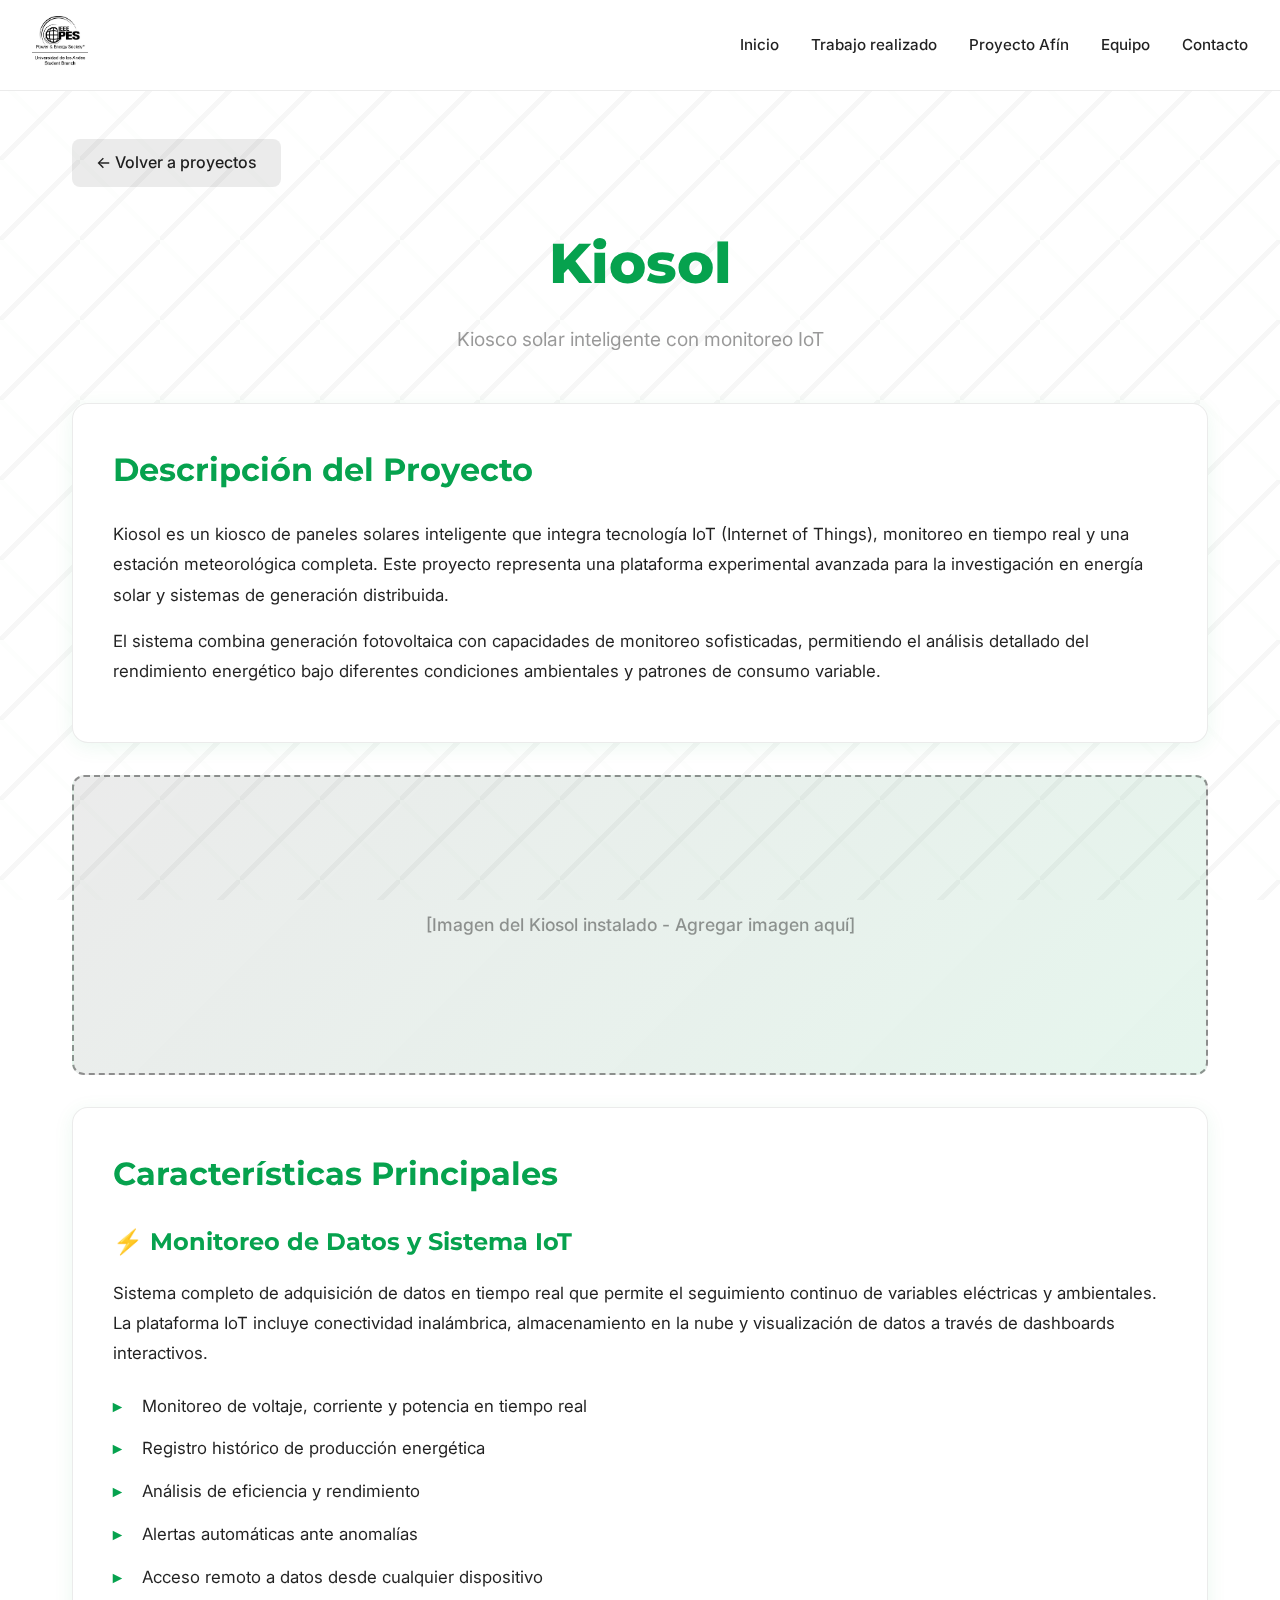
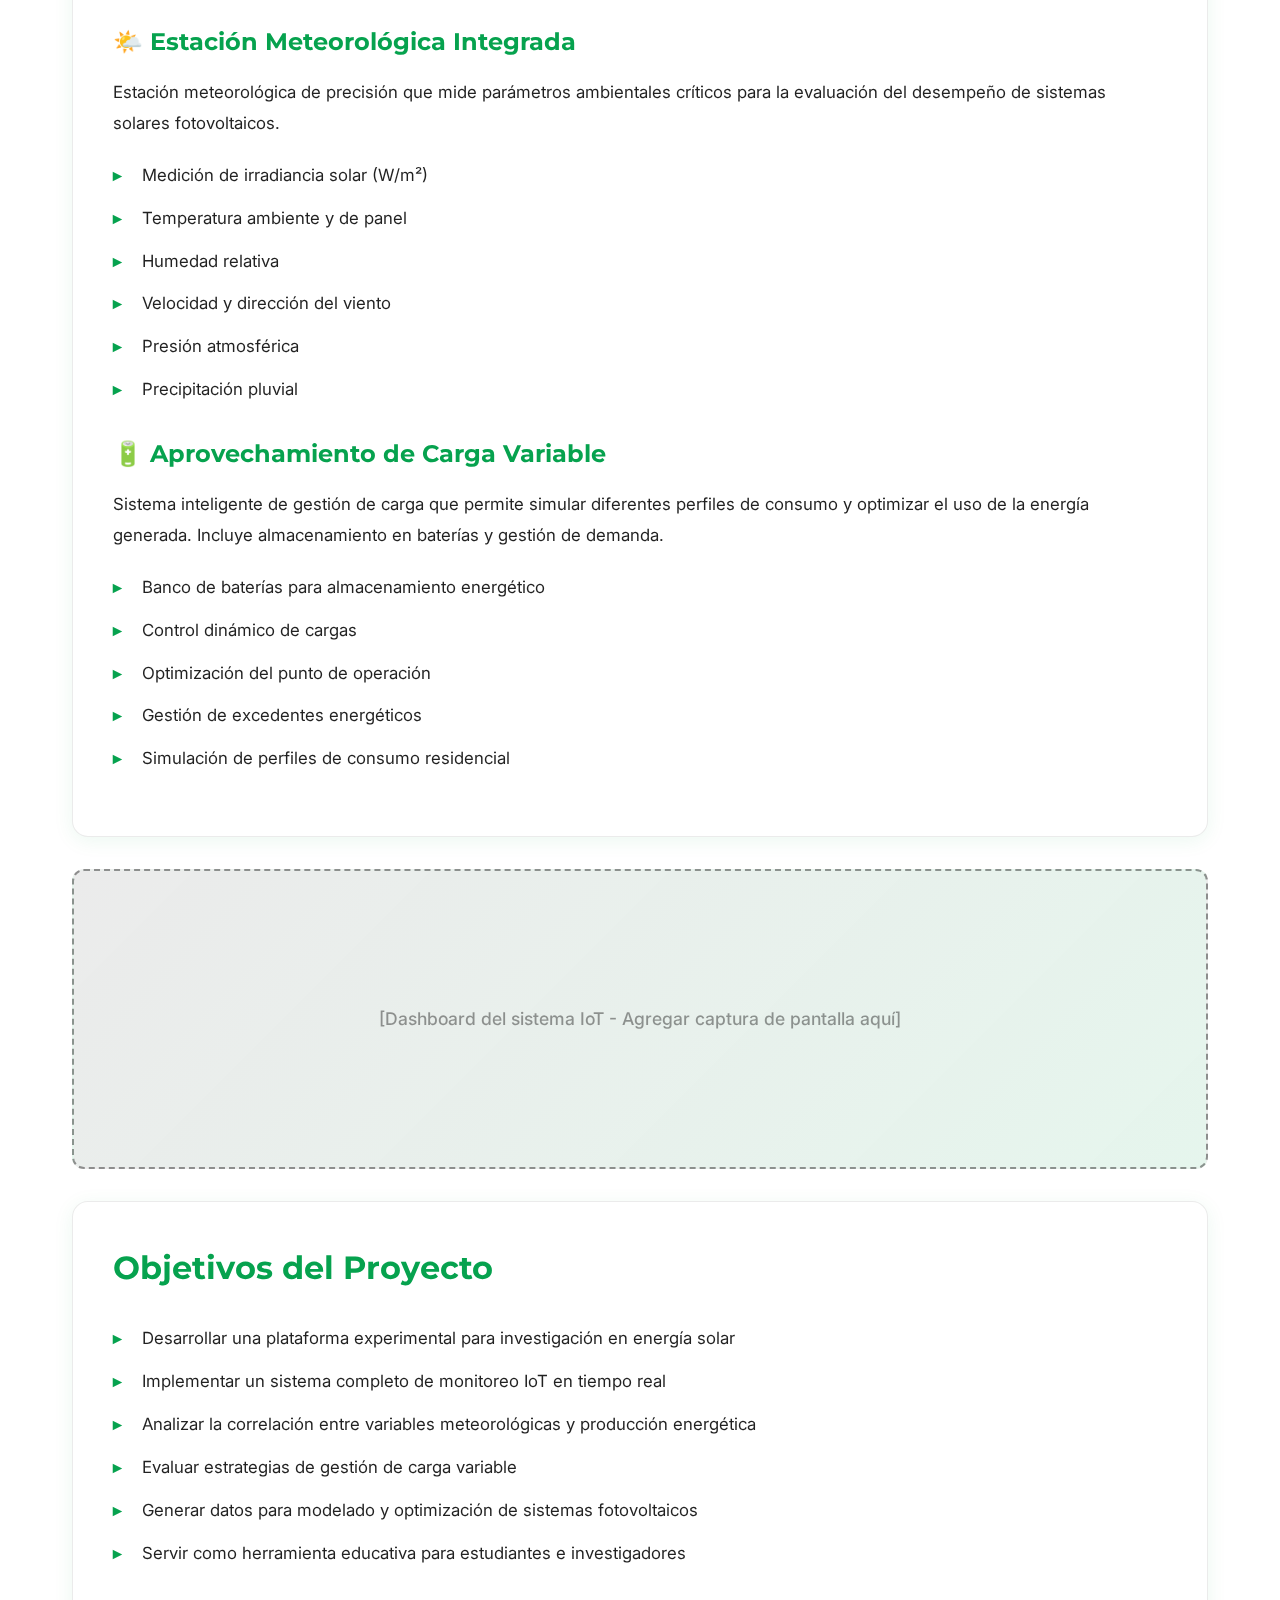
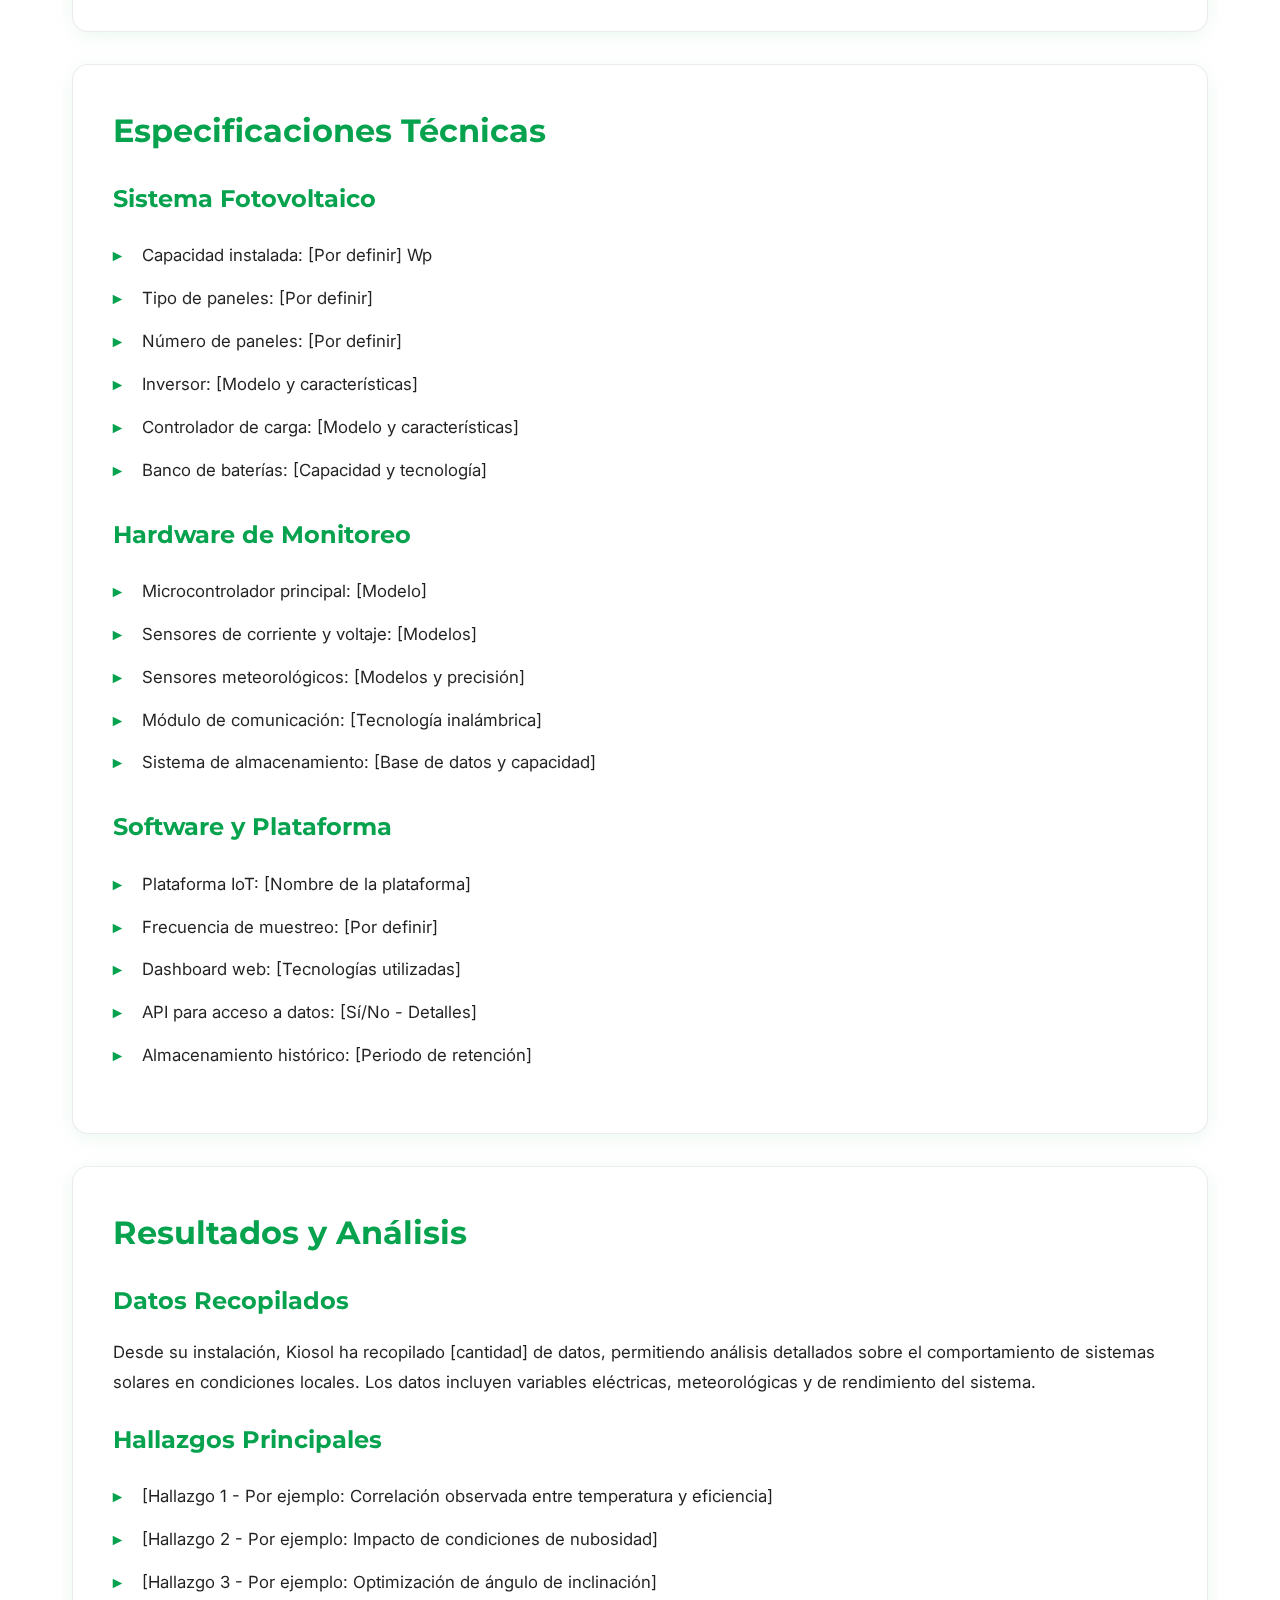
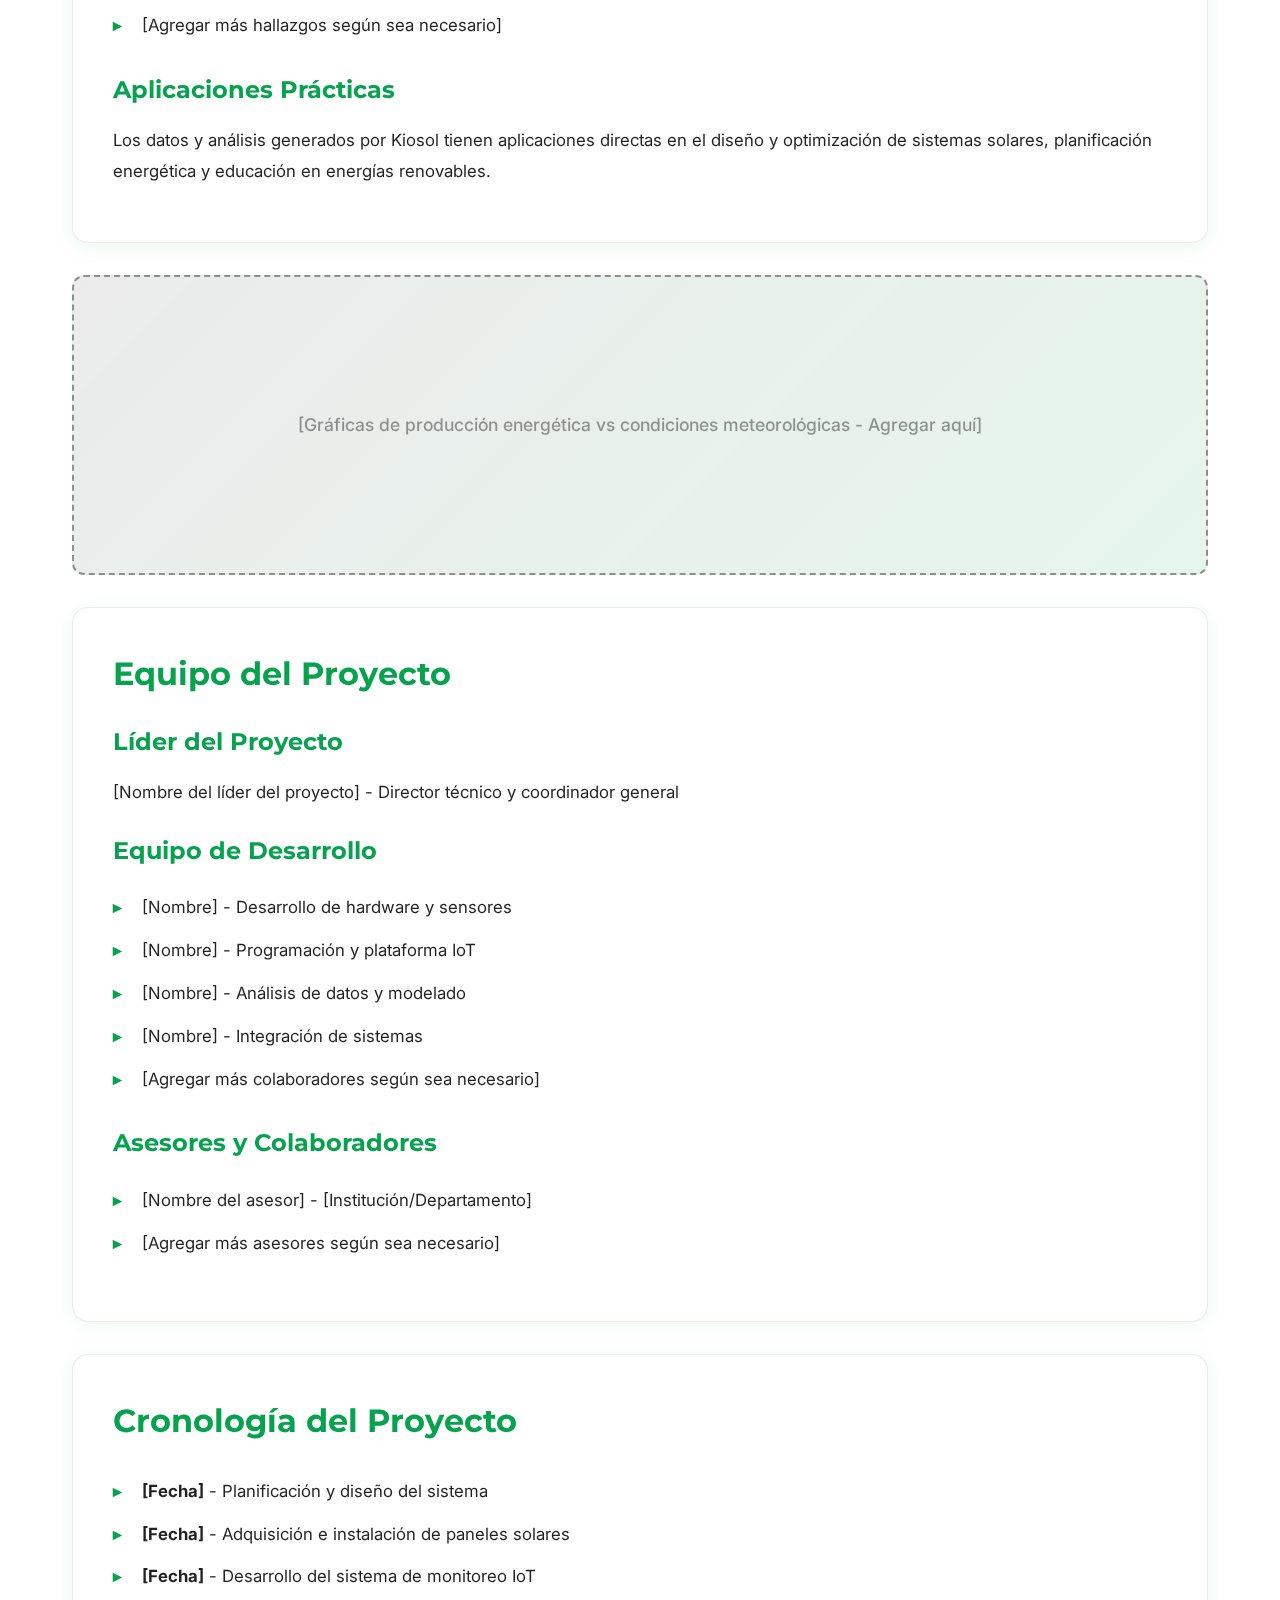
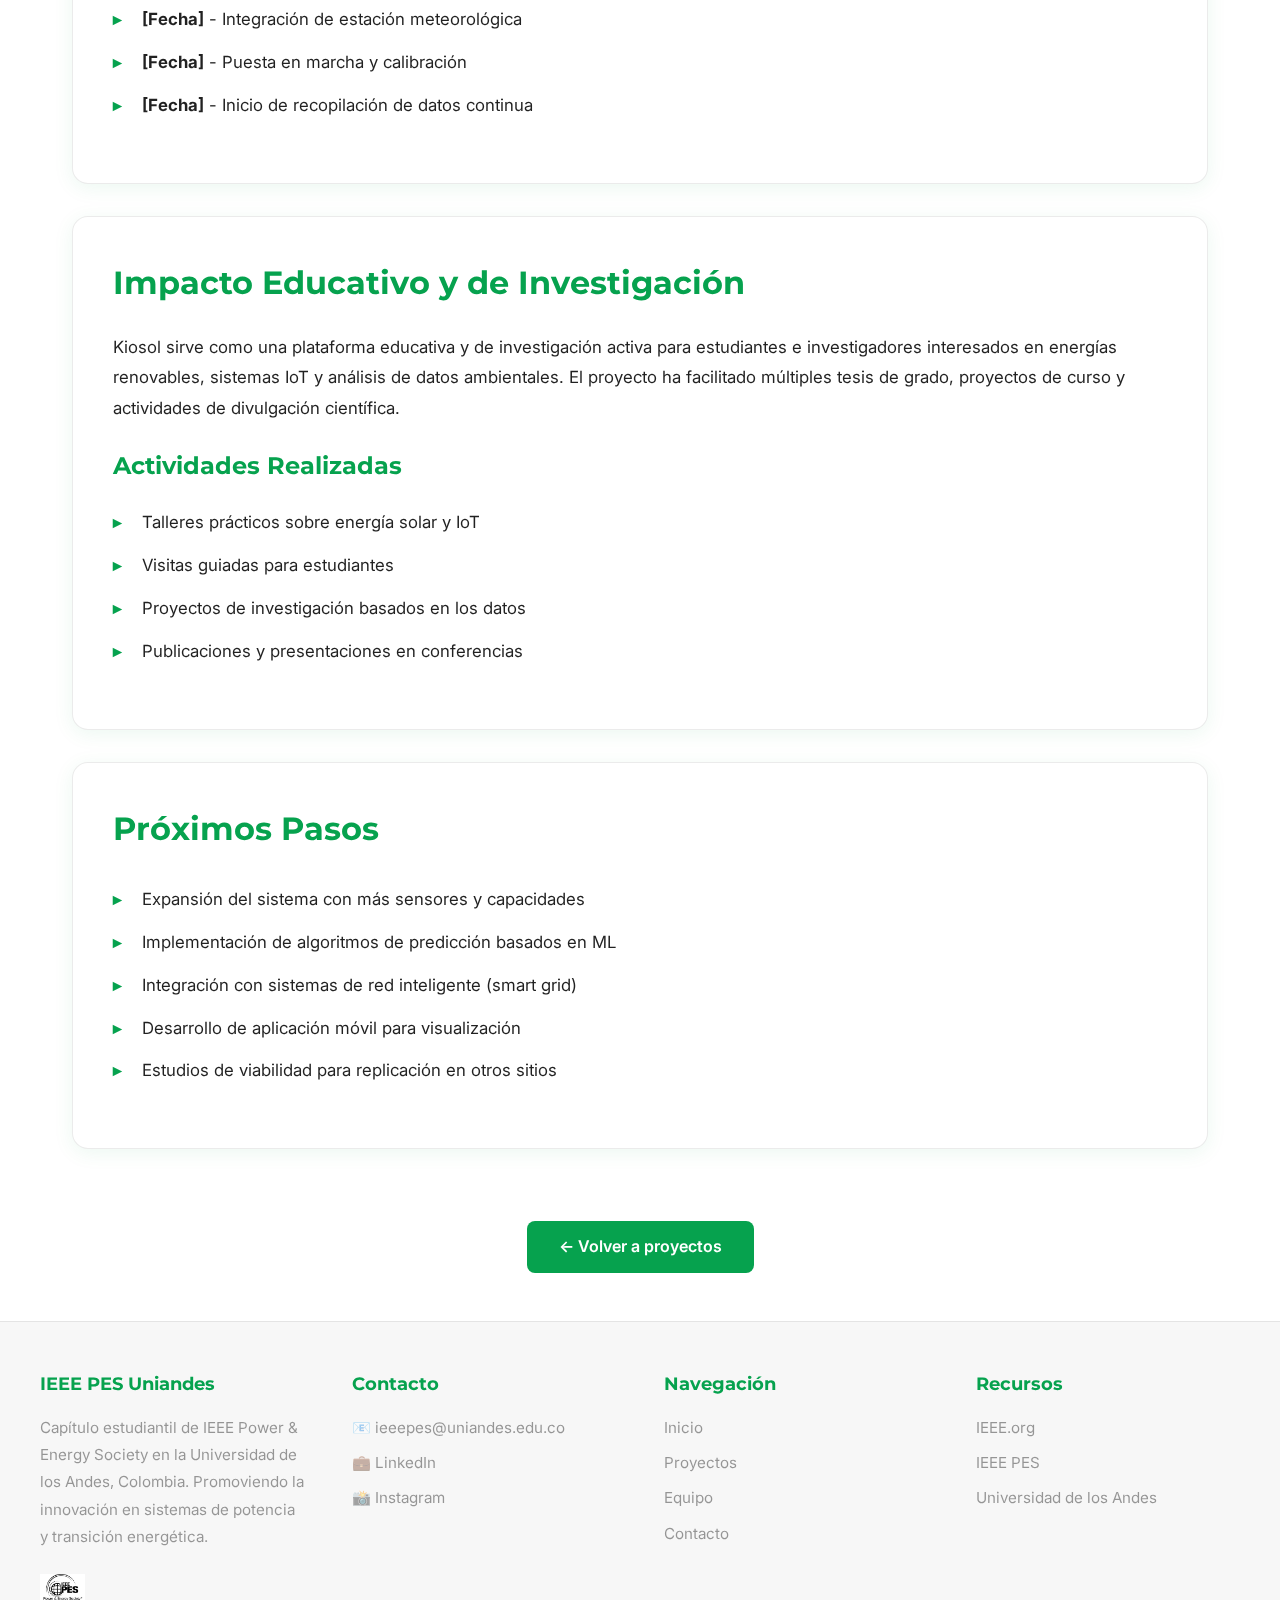
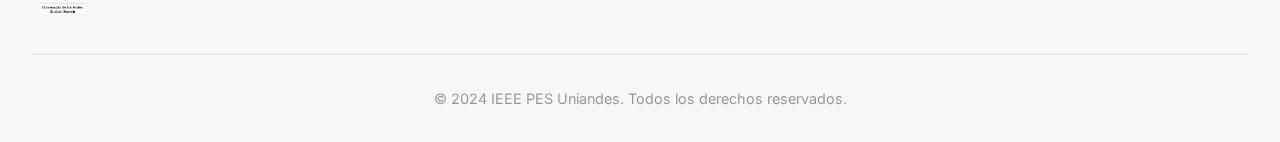
<file: proyectos/kiosol.html>
<!DOCTYPE html>
<html lang="es">
<head>
    <meta charset="UTF-8">
    <meta name="viewport" content="width=device-width, initial-scale=1.0">
    <title>Kiosol - IEEE PES Uniandes</title>
    <meta name="description" content="Detalle del proyecto Kiosol - Kiosco solar inteligente con monitoreo IoT y estación meteorológica integrada.">
    
    <!-- Google Fonts -->
    <link rel="preconnect" href="https://fonts.googleapis.com">
    <link rel="preconnect" href="https://fonts.gstatic.com" crossorigin>
    <link href="https://fonts.googleapis.com/css2?family=Montserrat:wght@700;800&family=Inter:wght@400;500&display=swap" rel="stylesheet">
    
    <!-- Styles -->
    <link rel="stylesheet" href="../css/styles.css">
</head>
<body>
    <!-- ==================== NAVBAR ==================== -->
    <nav class="navbar">
        <div class="navbar-container">
            <a href="../index.html">
                <img src="../IMG/PESNEGRO.jpg" alt="IEEE PES Uniandes" class="navbar-logo">
            </a>
            <ul class="navbar-menu">
                <li><a href="../index.html#inicio">Inicio</a></li>
                <li><a href="../index.html#trabajo-realizado">Trabajo realizado</a></li>
                <li><a href="../index.html#proyecto-afin">Proyecto Afín</a></li>
                <li><a href="../index.html#equipo">Equipo</a></li>
                <li><a href="../contacto.html">Contacto</a></li>
            </ul>
        </div>
    </nav>

    <!-- ==================== PROYECTO DETALLE ==================== -->
    <main class="project-detail">
        <a href="../index.html#trabajo-realizado" class="back-button">← Volver a proyectos</a>
        
        <div class="project-header">
            <h1>Kiosol</h1>
            <p class="subtitle">Kiosco solar inteligente con monitoreo IoT</p>
        </div>

        <!-- EDITABLE: Descripción general -->
        <section class="content-section">
            <h2>Descripción del Proyecto</h2>
            <p>
                Kiosol es un kiosco de paneles solares inteligente que integra tecnología IoT (Internet of Things), monitoreo en tiempo real y una estación meteorológica completa. Este proyecto representa una plataforma experimental avanzada para la investigación en energía solar y sistemas de generación distribuida.
            </p>
            <p>
                El sistema combina generación fotovoltaica con capacidades de monitoreo sofisticadas, permitiendo el análisis detallado del rendimiento energético bajo diferentes condiciones ambientales y patrones de consumo variable.
            </p>
        </section>

        <!-- Imagen placeholder -->
        <div class="image-placeholder">
            [Imagen del Kiosol instalado - Agregar imagen aquí]
        </div>

        <!-- EDITABLE: Características principales -->
        <section class="content-section">
            <h2>Características Principales</h2>
            
            <h3>⚡ Monitoreo de Datos y Sistema IoT</h3>
            <p>
                <!-- EDITABLE: Detalles del sistema IoT -->
                Sistema completo de adquisición de datos en tiempo real que permite el seguimiento continuo de variables eléctricas y ambientales. La plataforma IoT incluye conectividad inalámbrica, almacenamiento en la nube y visualización de datos a través de dashboards interactivos.
            </p>
            <ul>
                <li>Monitoreo de voltaje, corriente y potencia en tiempo real</li>
                <li>Registro histórico de producción energética</li>
                <li>Análisis de eficiencia y rendimiento</li>
                <li>Alertas automáticas ante anomalías</li>
                <li>Acceso remoto a datos desde cualquier dispositivo</li>
            </ul>

            <h3>🌤️ Estación Meteorológica Integrada</h3>
            <p>
                <!-- EDITABLE: Detalles de la estación meteorológica -->
                Estación meteorológica de precisión que mide parámetros ambientales críticos para la evaluación del desempeño de sistemas solares fotovoltaicos.
            </p>
            <ul>
                <li>Medición de irradiancia solar (W/m²)</li>
                <li>Temperatura ambiente y de panel</li>
                <li>Humedad relativa</li>
                <li>Velocidad y dirección del viento</li>
                <li>Presión atmosférica</li>
                <li>Precipitación pluvial</li>
            </ul>

            <h3>🔋 Aprovechamiento de Carga Variable</h3>
            <p>
                <!-- EDITABLE: Detalles del sistema de carga variable -->
                Sistema inteligente de gestión de carga que permite simular diferentes perfiles de consumo y optimizar el uso de la energía generada. Incluye almacenamiento en baterías y gestión de demanda.
            </p>
            <ul>
                <li>Banco de baterías para almacenamiento energético</li>
                <li>Control dinámico de cargas</li>
                <li>Optimización del punto de operación</li>
                <li>Gestión de excedentes energéticos</li>
                <li>Simulación de perfiles de consumo residencial</li>
            </ul>
        </section>

        <!-- Placeholder para más imágenes -->
        <div class="image-placeholder">
            [Dashboard del sistema IoT - Agregar captura de pantalla aquí]
        </div>

        <!-- EDITABLE: Objetivos del proyecto -->
        <section class="content-section">
            <h2>Objetivos del Proyecto</h2>
            <ul>
                <li>Desarrollar una plataforma experimental para investigación en energía solar</li>
                <li>Implementar un sistema completo de monitoreo IoT en tiempo real</li>
                <li>Analizar la correlación entre variables meteorológicas y producción energética</li>
                <li>Evaluar estrategias de gestión de carga variable</li>
                <li>Generar datos para modelado y optimización de sistemas fotovoltaicos</li>
                <li>Servir como herramienta educativa para estudiantes e investigadores</li>
            </ul>
        </section>

        <!-- EDITABLE: Especificaciones técnicas -->
        <section class="content-section">
            <h2>Especificaciones Técnicas</h2>
            
            <h3>Sistema Fotovoltaico</h3>
            <ul>
                <!-- EDITABLE: Especificaciones del sistema solar -->
                <li>Capacidad instalada: [Por definir] Wp</li>
                <li>Tipo de paneles: [Por definir]</li>
                <li>Número de paneles: [Por definir]</li>
                <li>Inversor: [Modelo y características]</li>
                <li>Controlador de carga: [Modelo y características]</li>
                <li>Banco de baterías: [Capacidad y tecnología]</li>
            </ul>

            <h3>Hardware de Monitoreo</h3>
            <ul>
                <!-- EDITABLE: Especificaciones del hardware -->
                <li>Microcontrolador principal: [Modelo]</li>
                <li>Sensores de corriente y voltaje: [Modelos]</li>
                <li>Sensores meteorológicos: [Modelos y precisión]</li>
                <li>Módulo de comunicación: [Tecnología inalámbrica]</li>
                <li>Sistema de almacenamiento: [Base de datos y capacidad]</li>
            </ul>

            <h3>Software y Plataforma</h3>
            <ul>
                <!-- EDITABLE: Detalles del software -->
                <li>Plataforma IoT: [Nombre de la plataforma]</li>
                <li>Frecuencia de muestreo: [Por definir]</li>
                <li>Dashboard web: [Tecnologías utilizadas]</li>
                <li>API para acceso a datos: [Sí/No - Detalles]</li>
                <li>Almacenamiento histórico: [Periodo de retención]</li>
            </ul>
        </section>

        <!-- EDITABLE: Resultados y análisis -->
        <section class="content-section">
            <h2>Resultados y Análisis</h2>
            
            <h3>Datos Recopilados</h3>
            <p>
                <!-- EDITABLE: Resumen de datos recopilados -->
                Desde su instalación, Kiosol ha recopilado [cantidad] de datos, permitiendo análisis detallados sobre el comportamiento de sistemas solares en condiciones locales. Los datos incluyen variables eléctricas, meteorológicas y de rendimiento del sistema.
            </p>

            <h3>Hallazgos Principales</h3>
            <ul>
                <!-- EDITABLE: Hallazgos del proyecto -->
                <li>[Hallazgo 1 - Por ejemplo: Correlación observada entre temperatura y eficiencia]</li>
                <li>[Hallazgo 2 - Por ejemplo: Impacto de condiciones de nubosidad]</li>
                <li>[Hallazgo 3 - Por ejemplo: Optimización de ángulo de inclinación]</li>
                <li>[Agregar más hallazgos según sea necesario]</li>
            </ul>

            <h3>Aplicaciones Prácticas</h3>
            <p>
                <!-- EDITABLE: Aplicaciones de los resultados -->
                Los datos y análisis generados por Kiosol tienen aplicaciones directas en el diseño y optimización de sistemas solares, planificación energética y educación en energías renovables.
            </p>
        </section>

        <!-- Placeholder para gráficas -->
        <div class="image-placeholder">
            [Gráficas de producción energética vs condiciones meteorológicas - Agregar aquí]
        </div>

        <!-- EDITABLE: Equipo del proyecto -->
        <section class="content-section">
            <h2>Equipo del Proyecto</h2>
            
            <h3>Líder del Proyecto</h3>
            <p>
                <!-- EDITABLE: Nombre y rol del líder -->
                [Nombre del líder del proyecto] - Director técnico y coordinador general
            </p>

            <h3>Equipo de Desarrollo</h3>
            <ul>
                <!-- EDITABLE: Lista de colaboradores -->
                <li>[Nombre] - Desarrollo de hardware y sensores</li>
                <li>[Nombre] - Programación y plataforma IoT</li>
                <li>[Nombre] - Análisis de datos y modelado</li>
                <li>[Nombre] - Integración de sistemas</li>
                <li>[Agregar más colaboradores según sea necesario]</li>
            </ul>

            <h3>Asesores y Colaboradores</h3>
            <ul>
                <!-- EDITABLE: Asesores -->
                <li>[Nombre del asesor] - [Institución/Departamento]</li>
                <li>[Agregar más asesores según sea necesario]</li>
            </ul>
        </section>

        <!-- EDITABLE: Timeline -->
        <section class="content-section">
            <h2>Cronología del Proyecto</h2>
            <ul>
                <!-- EDITABLE: Hitos del proyecto -->
                <li><strong>[Fecha]</strong> - Planificación y diseño del sistema</li>
                <li><strong>[Fecha]</strong> - Adquisición e instalación de paneles solares</li>
                <li><strong>[Fecha]</strong> - Desarrollo del sistema de monitoreo IoT</li>
                <li><strong>[Fecha]</strong> - Integración de estación meteorológica</li>
                <li><strong>[Fecha]</strong> - Puesta en marcha y calibración</li>
                <li><strong>[Fecha]</strong> - Inicio de recopilación de datos continua</li>
            </ul>
        </section>

        <!-- EDITABLE: Impacto educativo -->
        <section class="content-section">
            <h2>Impacto Educativo y de Investigación</h2>
            <p>
                <!-- EDITABLE: Impacto del proyecto -->
                Kiosol sirve como una plataforma educativa y de investigación activa para estudiantes e investigadores interesados en energías renovables, sistemas IoT y análisis de datos ambientales. El proyecto ha facilitado múltiples tesis de grado, proyectos de curso y actividades de divulgación científica.
            </p>

            <h3>Actividades Realizadas</h3>
            <ul>
                <!-- EDITABLE: Actividades educativas -->
                <li>Talleres prácticos sobre energía solar y IoT</li>
                <li>Visitas guiadas para estudiantes</li>
                <li>Proyectos de investigación basados en los datos</li>
                <li>Publicaciones y presentaciones en conferencias</li>
            </ul>
        </section>

        <!-- EDITABLE: Trabajo futuro -->
        <section class="content-section">
            <h2>Próximos Pasos</h2>
            <ul>
                <!-- EDITABLE: Trabajo futuro del proyecto -->
                <li>Expansión del sistema con más sensores y capacidades</li>
                <li>Implementación de algoritmos de predicción basados en ML</li>
                <li>Integración con sistemas de red inteligente (smart grid)</li>
                <li>Desarrollo de aplicación móvil para visualización</li>
                <li>Estudios de viabilidad para replicación en otros sitios</li>
            </ul>
        </section>

        <div style="text-align: center; margin-top: 3rem;">
            <a href="../index.html#trabajo-realizado" class="project-link">← Volver a proyectos</a>
        </div>
    </main>

    <!-- ==================== FOOTER ==================== -->
    <footer class="footer">
        <div class="footer-content">
            <div class="footer-section">
                <h4>IEEE PES Uniandes</h4>
                <p>
                    Capítulo estudiantil de IEEE Power & Energy Society en la Universidad de los Andes, Colombia. Promoviendo la innovación en sistemas de potencia y transición energética.
                </p>
                <img src="../IMG/PESNEGRO.jpg" alt="IEEE PES" class="footer-logo">
            </div>
            
            <div class="footer-section">
                <h4>Contacto</h4>
                <a href="mailto:ieeepes@uniandes.edu.co">📧 ieeepes@uniandes.edu.co</a>
                <a href="https://www.linkedin.com/company/ieee-pes-uniandes/" target="_blank" rel="noopener">💼 LinkedIn</a>
                <a href="https://www.instagram.com/ieeepes.uniandes/" target="_blank" rel="noopener">📸 Instagram</a>
            </div>
            
            <div class="footer-section">
                <h4>Navegación</h4>
                <a href="../index.html">Inicio</a>
                <a href="../index.html#trabajo-realizado">Proyectos</a>
                <a href="../index.html#equipo">Equipo</a>
                <a href="../contacto.html">Contacto</a>
            </div>
            
            <div class="footer-section">
                <h4>Recursos</h4>
                <a href="https://www.ieee.org" target="_blank" rel="noopener">IEEE.org</a>
                <a href="https://pes.ieee.org" target="_blank" rel="noopener">IEEE PES</a>
                <a href="https://uniandes.edu.co" target="_blank" rel="noopener">Universidad de los Andes</a>
            </div>
        </div>
        
        <div class="footer-bottom">
            <p>&copy; 2024 IEEE PES Uniandes. Todos los derechos reservados.</p>
        </div>
    </footer>

    <!-- JavaScript -->
    <script src="../js/navigation.js"></script>
</body>
</html>
</file>
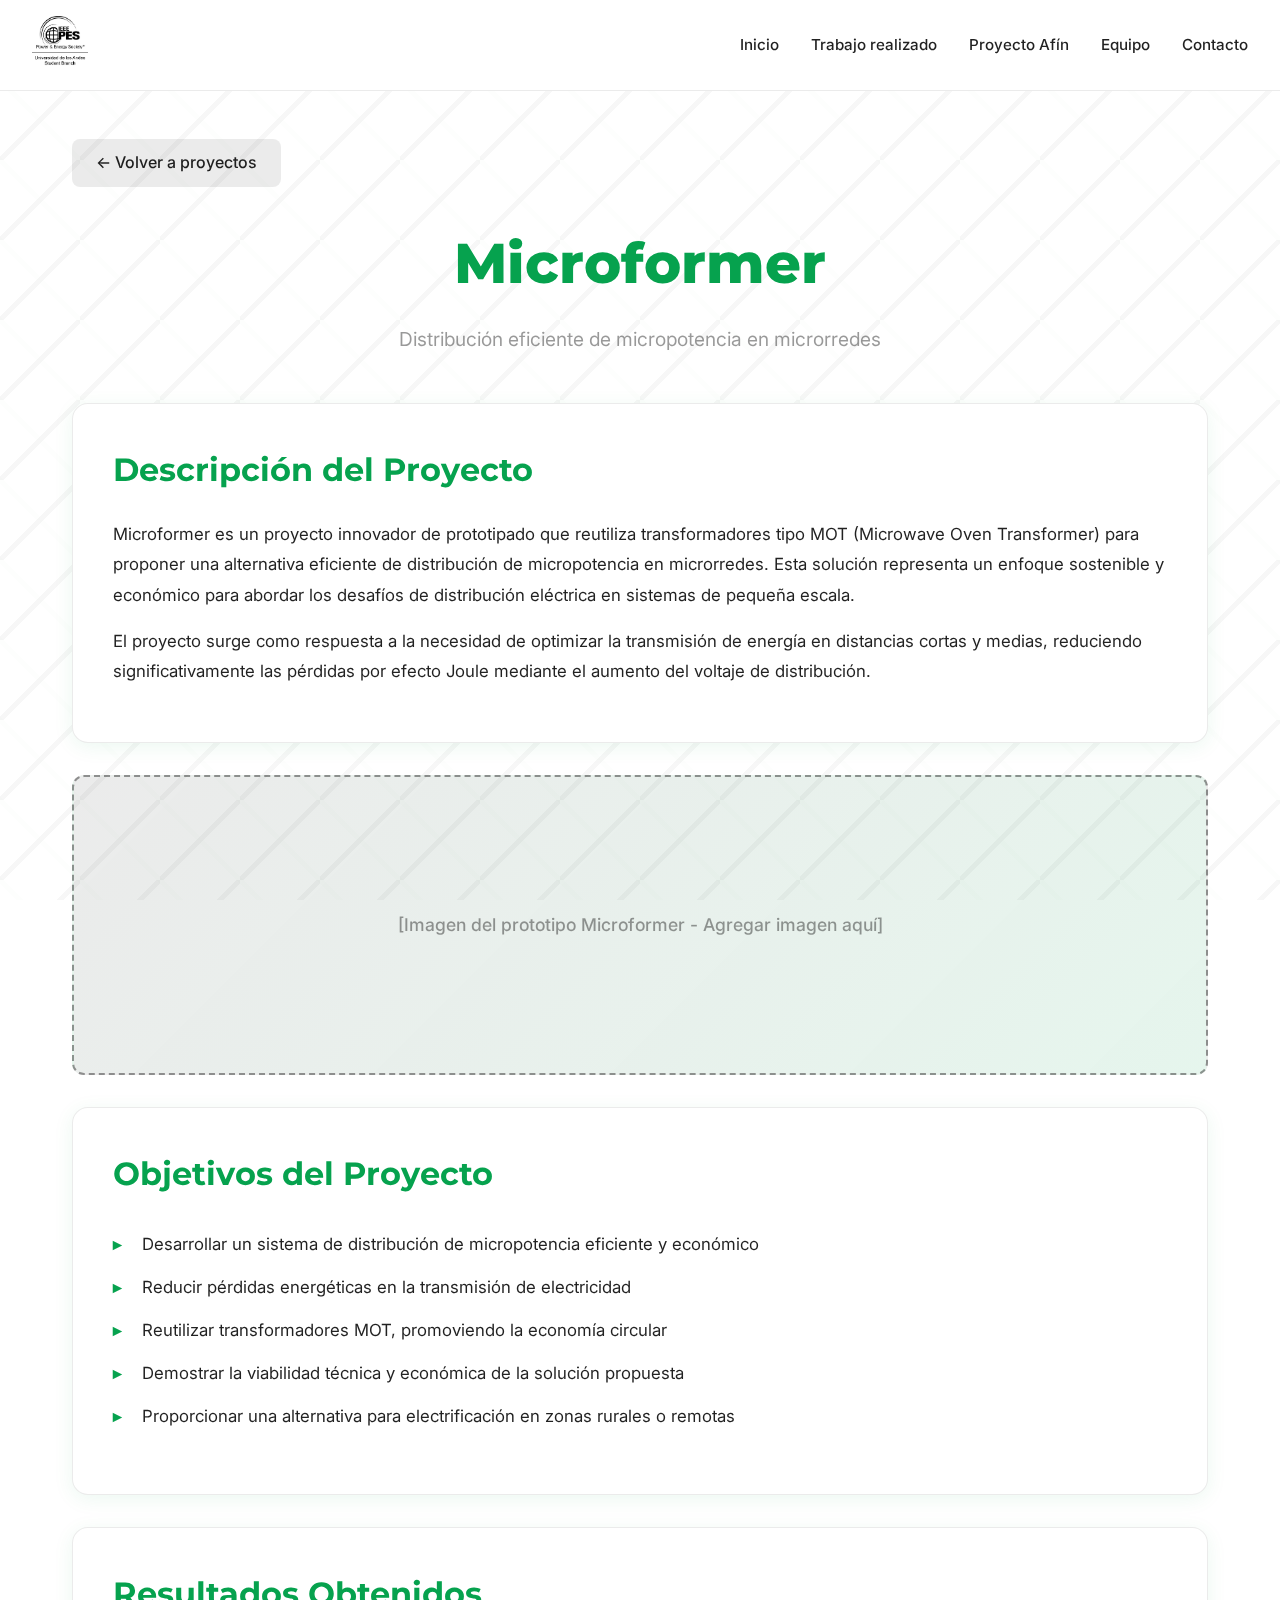
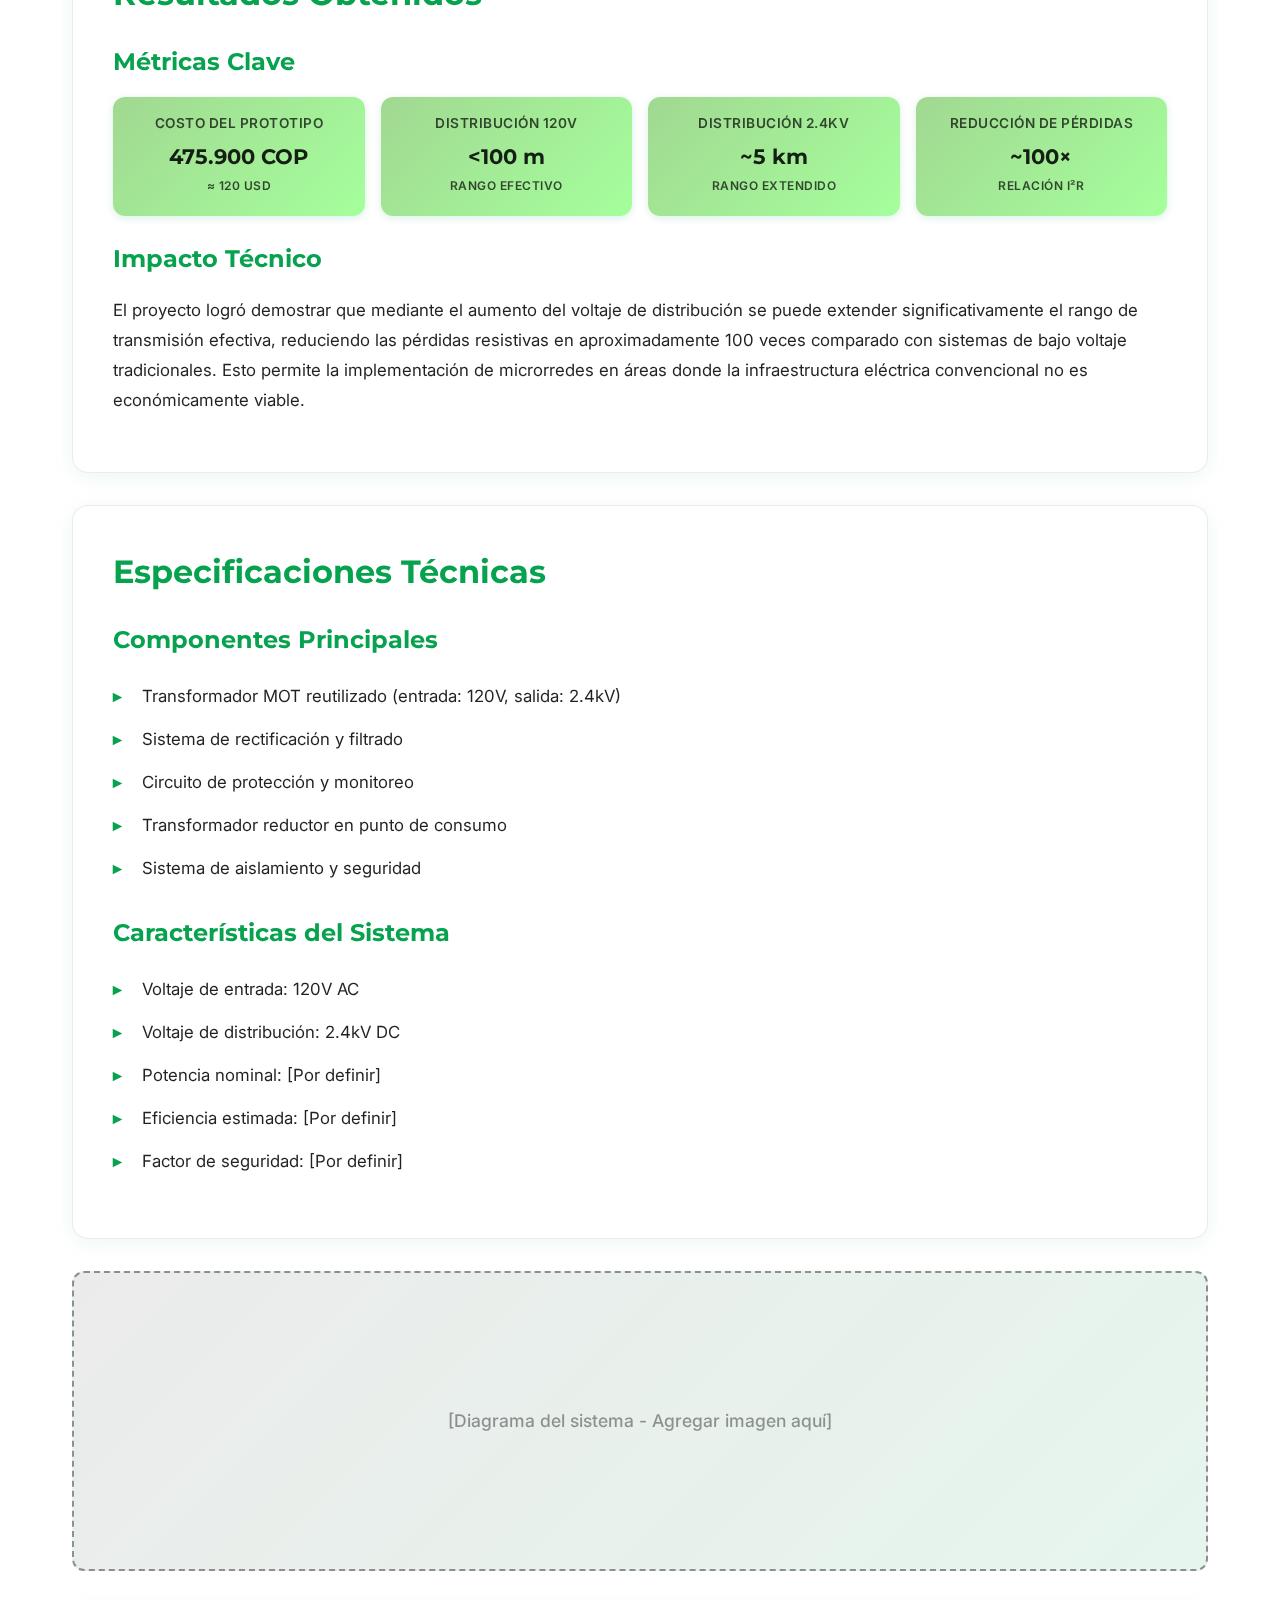
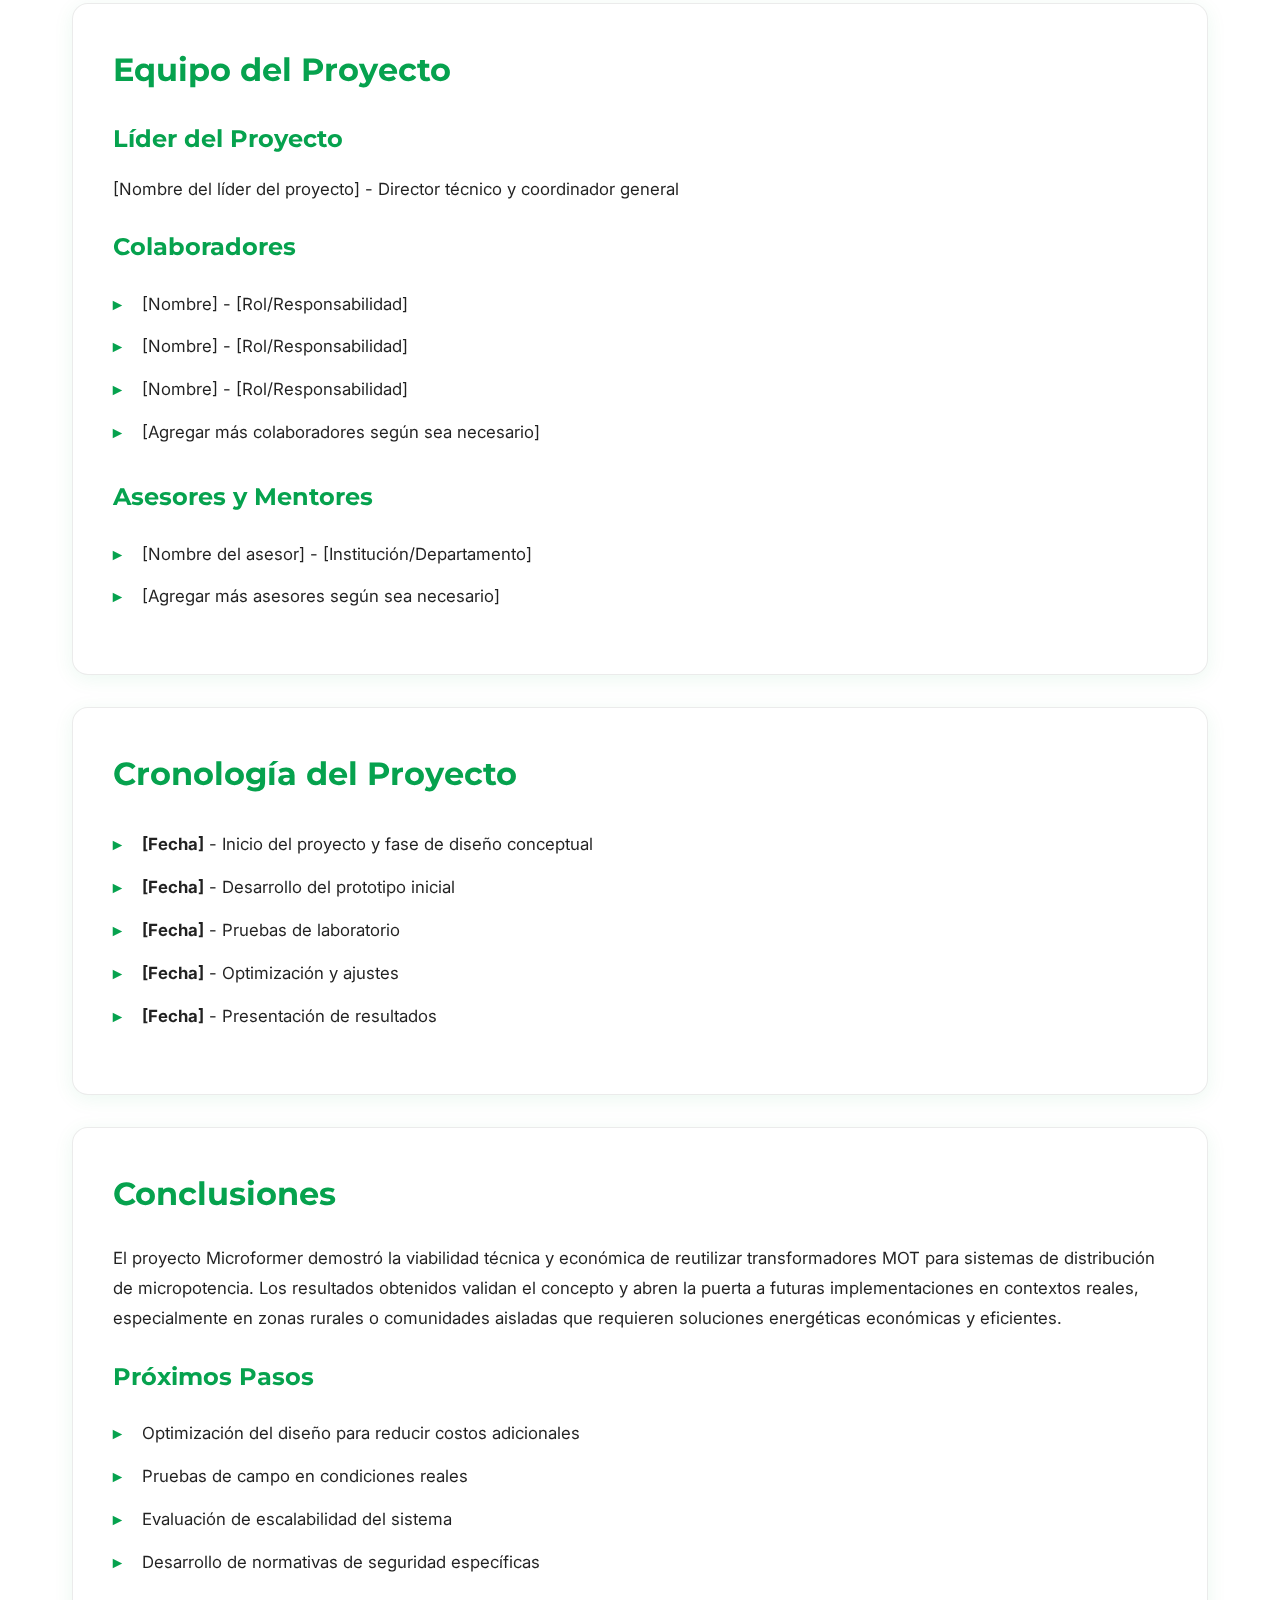
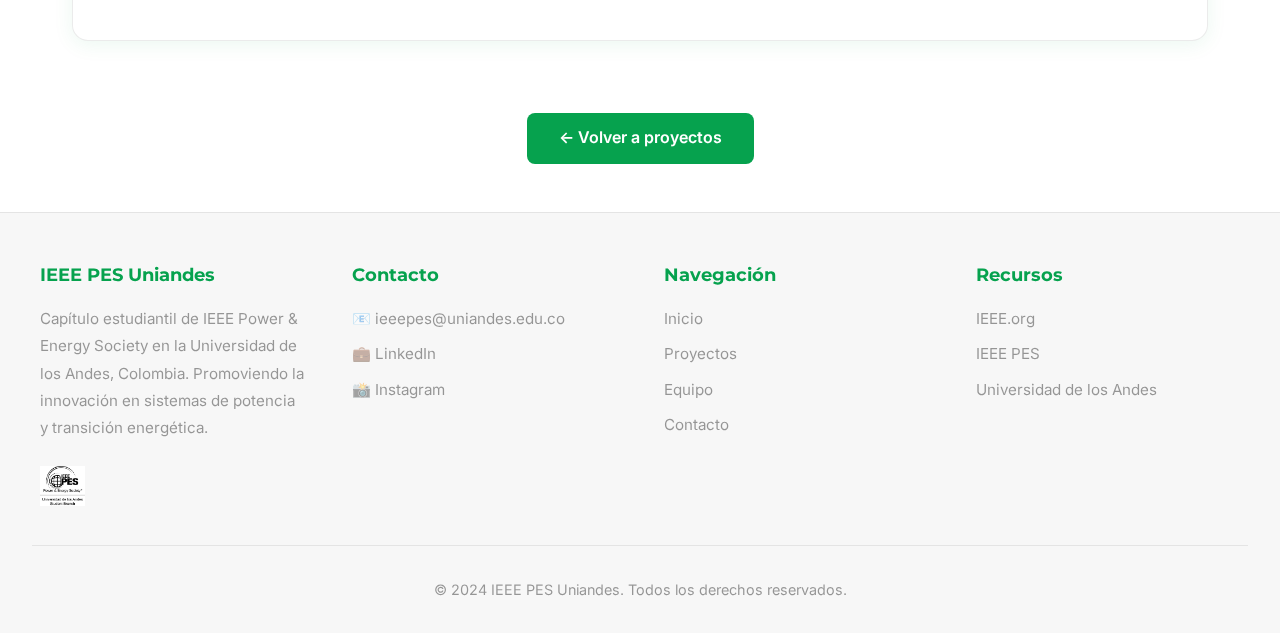
<file: proyectos/microformer.html>
<!DOCTYPE html>
<html lang="es">
<head>
    <meta charset="UTF-8">
    <meta name="viewport" content="width=device-width, initial-scale=1.0">
    <title>Microformer - IEEE PES Uniandes</title>
    <meta name="description" content="Detalle del proyecto Microformer - Transformador de microondas reutilizado para distribución de micropotencia en microrredes.">
    
    <!-- Google Fonts -->
    <link rel="preconnect" href="https://fonts.googleapis.com">
    <link rel="preconnect" href="https://fonts.gstatic.com" crossorigin>
    <link href="https://fonts.googleapis.com/css2?family=Montserrat:wght@700;800&family=Inter:wght@400;500&display=swap" rel="stylesheet">
    
    <!-- Styles -->
    <link rel="stylesheet" href="../css/styles.css">
</head>
<body>
    <!-- ==================== NAVBAR ==================== -->
    <nav class="navbar">
        <div class="navbar-container">
            <a href="../index.html">
                <img src="../IMG/PESNEGRO.jpg" alt="IEEE PES Uniandes" class="navbar-logo">
            </a>
            <ul class="navbar-menu">
                <li><a href="../index.html#inicio">Inicio</a></li>
                <li><a href="../index.html#trabajo-realizado">Trabajo realizado</a></li>
                <li><a href="../index.html#proyecto-afin">Proyecto Afín</a></li>
                <li><a href="../index.html#equipo">Equipo</a></li>
                <li><a href="../contacto.html">Contacto</a></li>
            </ul>
        </div>
    </nav>

    <!-- ==================== PROYECTO DETALLE ==================== -->
    <main class="project-detail">
        <a href="../index.html#trabajo-realizado" class="back-button">← Volver a proyectos</a>
        
        <div class="project-header">
            <h1>Microformer</h1>
            <p class="subtitle">Distribución eficiente de micropotencia en microrredes</p>
        </div>

        <!-- EDITABLE: Descripción general -->
        <section class="content-section">
            <h2>Descripción del Proyecto</h2>
            <p>
                Microformer es un proyecto innovador de prototipado que reutiliza transformadores tipo MOT (Microwave Oven Transformer) para proponer una alternativa eficiente de distribución de micropotencia en microrredes. Esta solución representa un enfoque sostenible y económico para abordar los desafíos de distribución eléctrica en sistemas de pequeña escala.
            </p>
            <p>
                El proyecto surge como respuesta a la necesidad de optimizar la transmisión de energía en distancias cortas y medias, reduciendo significativamente las pérdidas por efecto Joule mediante el aumento del voltaje de distribución.
            </p>
        </section>

        <!-- Imagen placeholder -->
        <div class="image-placeholder">
            [Imagen del prototipo Microformer - Agregar imagen aquí]
        </div>

        <!-- EDITABLE: Objetivos -->
        <section class="content-section">
            <h2>Objetivos del Proyecto</h2>
            <ul>
                <li>Desarrollar un sistema de distribución de micropotencia eficiente y económico</li>
                <li>Reducir pérdidas energéticas en la transmisión de electricidad</li>
                <li>Reutilizar transformadores MOT, promoviendo la economía circular</li>
                <li>Demostrar la viabilidad técnica y económica de la solución propuesta</li>
                <li>Proporcionar una alternativa para electrificación en zonas rurales o remotas</li>
            </ul>
        </section>

        <!-- EDITABLE: Resultados y métricas -->
        <section class="content-section">
            <h2>Resultados Obtenidos</h2>
            
            <h3>Métricas Clave</h3>
            <div class="metrics-grid">
                <div class="metric-chip">
                    <div class="metric-label">Costo del Prototipo</div>
                    <div class="metric-value">475.900 COP</div>
                    <div class="metric-label" style="font-size: 0.75rem; margin-top: 0.2rem;">≈ 120 USD</div>
                </div>
                <div class="metric-chip">
                    <div class="metric-label">Distribución 120V</div>
                    <div class="metric-value">&lt;100 m</div>
                    <div class="metric-label" style="font-size: 0.75rem; margin-top: 0.2rem;">Rango efectivo</div>
                </div>
                <div class="metric-chip">
                    <div class="metric-label">Distribución 2.4kV</div>
                    <div class="metric-value">~5 km</div>
                    <div class="metric-label" style="font-size: 0.75rem; margin-top: 0.2rem;">Rango extendido</div>
                </div>
                <div class="metric-chip">
                    <div class="metric-label">Reducción de Pérdidas</div>
                    <div class="metric-value">~100×</div>
                    <div class="metric-label" style="font-size: 0.75rem; margin-top: 0.2rem;">Relación I²R</div>
                </div>
            </div>

            <h3>Impacto Técnico</h3>
            <p>
                <!-- EDITABLE: Impacto técnico del proyecto -->
                El proyecto logró demostrar que mediante el aumento del voltaje de distribución se puede extender significativamente el rango de transmisión efectiva, reduciendo las pérdidas resistivas en aproximadamente 100 veces comparado con sistemas de bajo voltaje tradicionales. Esto permite la implementación de microrredes en áreas donde la infraestructura eléctrica convencional no es económicamente viable.
            </p>
        </section>

        <!-- EDITABLE: Especificaciones técnicas -->
        <section class="content-section">
            <h2>Especificaciones Técnicas</h2>
            
            <h3>Componentes Principales</h3>
            <ul>
                <li>Transformador MOT reutilizado (entrada: 120V, salida: 2.4kV)</li>
                <li>Sistema de rectificación y filtrado</li>
                <li>Circuito de protección y monitoreo</li>
                <li>Transformador reductor en punto de consumo</li>
                <li>Sistema de aislamiento y seguridad</li>
            </ul>

            <h3>Características del Sistema</h3>
            <ul>
                <li>Voltaje de entrada: 120V AC</li>
                <li>Voltaje de distribución: 2.4kV DC</li>
                <li>Potencia nominal: [Por definir]</li>
                <li>Eficiencia estimada: [Por definir]</li>
                <li>Factor de seguridad: [Por definir]</li>
            </ul>
        </section>

        <!-- Placeholder para más imágenes -->
        <div class="image-placeholder">
            [Diagrama del sistema - Agregar imagen aquí]
        </div>

        <!-- EDITABLE: Equipo del proyecto -->
        <section class="content-section">
            <h2>Equipo del Proyecto</h2>
            
            <h3>Líder del Proyecto</h3>
            <p>
                <!-- EDITABLE: Nombre y rol del líder -->
                [Nombre del líder del proyecto] - Director técnico y coordinador general
            </p>

            <h3>Colaboradores</h3>
            <ul>
                <!-- EDITABLE: Lista de colaboradores -->
                <li>[Nombre] - [Rol/Responsabilidad]</li>
                <li>[Nombre] - [Rol/Responsabilidad]</li>
                <li>[Nombre] - [Rol/Responsabilidad]</li>
                <li>[Agregar más colaboradores según sea necesario]</li>
            </ul>

            <h3>Asesores y Mentores</h3>
            <ul>
                <!-- EDITABLE: Asesores -->
                <li>[Nombre del asesor] - [Institución/Departamento]</li>
                <li>[Agregar más asesores según sea necesario]</li>
            </ul>
        </section>

        <!-- EDITABLE: Timeline/Cronología -->
        <section class="content-section">
            <h2>Cronología del Proyecto</h2>
            <ul>
                <!-- EDITABLE: Hitos del proyecto -->
                <li><strong>[Fecha]</strong> - Inicio del proyecto y fase de diseño conceptual</li>
                <li><strong>[Fecha]</strong> - Desarrollo del prototipo inicial</li>
                <li><strong>[Fecha]</strong> - Pruebas de laboratorio</li>
                <li><strong>[Fecha]</strong> - Optimización y ajustes</li>
                <li><strong>[Fecha]</strong> - Presentación de resultados</li>
            </ul>
        </section>

        <!-- EDITABLE: Conclusiones y trabajo futuro -->
        <section class="content-section">
            <h2>Conclusiones</h2>
            <p>
                <!-- EDITABLE: Conclusiones del proyecto -->
                El proyecto Microformer demostró la viabilidad técnica y económica de reutilizar transformadores MOT para sistemas de distribución de micropotencia. Los resultados obtenidos validan el concepto y abren la puerta a futuras implementaciones en contextos reales, especialmente en zonas rurales o comunidades aisladas que requieren soluciones energéticas económicas y eficientes.
            </p>

            <h3>Próximos Pasos</h3>
            <ul>
                <!-- EDITABLE: Trabajo futuro -->
                <li>Optimización del diseño para reducir costos adicionales</li>
                <li>Pruebas de campo en condiciones reales</li>
                <li>Evaluación de escalabilidad del sistema</li>
                <li>Desarrollo de normativas de seguridad específicas</li>
            </ul>
        </section>

        <div style="text-align: center; margin-top: 3rem;">
            <a href="../index.html#trabajo-realizado" class="project-link">← Volver a proyectos</a>
        </div>
    </main>

    <!-- ==================== FOOTER ==================== -->
    <footer class="footer">
        <div class="footer-content">
            <div class="footer-section">
                <h4>IEEE PES Uniandes</h4>
                <p>
                    Capítulo estudiantil de IEEE Power & Energy Society en la Universidad de los Andes, Colombia. Promoviendo la innovación en sistemas de potencia y transición energética.
                </p>
                <img src="../IMG/PESNEGRO.jpg" alt="IEEE PES" class="footer-logo">
            </div>
            
            <div class="footer-section">
                <h4>Contacto</h4>
                <a href="mailto:ieeepes@uniandes.edu.co">📧 ieeepes@uniandes.edu.co</a>
                <a href="https://www.linkedin.com/company/ieee-pes-uniandes/" target="_blank" rel="noopener">💼 LinkedIn</a>
                <a href="https://www.instagram.com/ieeepes.uniandes/" target="_blank" rel="noopener">📸 Instagram</a>
            </div>
            
            <div class="footer-section">
                <h4>Navegación</h4>
                <a href="../index.html">Inicio</a>
                <a href="../index.html#trabajo-realizado">Proyectos</a>
                <a href="../index.html#equipo">Equipo</a>
                <a href="../contacto.html">Contacto</a>
            </div>
            
            <div class="footer-section">
                <h4>Recursos</h4>
                <a href="https://www.ieee.org" target="_blank" rel="noopener">IEEE.org</a>
                <a href="https://pes.ieee.org" target="_blank" rel="noopener">IEEE PES</a>
                <a href="https://uniandes.edu.co" target="_blank" rel="noopener">Universidad de los Andes</a>
            </div>
        </div>
        
        <div class="footer-bottom">
            <p>&copy; 2024 IEEE PES Uniandes. Todos los derechos reservados.</p>
        </div>
    </footer>

    <!-- JavaScript -->
    <script src="../js/navigation.js"></script>
</body>
</html>
</file>
<file: css/styles.css>
/* ==================== VARIABLES CSS ==================== */
:root {
    --color-primary: #06a24e;
    --color-secondary: #a1d891;
    --color-accent: #a5ff9c;
    --color-white: #ffffff;
    --color-dark: rgba(0, 0, 0, 0.87);
    --color-gray-light: rgba(0, 0, 0, 0.08);
    --color-gray-medium: rgba(0, 0, 0, 0.4);
    
    --font-display: 'Montserrat', sans-serif;
    --font-body: 'Inter', sans-serif;
    
    --transition-smooth: all 0.3s cubic-bezier(0.4, 0, 0.2, 1);
    --shadow-soft: 0 4px 20px rgba(6, 162, 78, 0.08);
    --shadow-medium: 0 8px 32px rgba(6, 162, 78, 0.12);
}

/* ==================== RESET Y BASE ==================== */
* {
    margin: 0;
    padding: 0;
    box-sizing: border-box;
}

html {
    scroll-behavior: smooth;
    font-size: 16px;
}

body {
    font-family: var(--font-body);
    color: var(--color-dark);
    line-height: 1.6;
    background: var(--color-white);
    overflow-x: hidden;
}

/* Patrón de fondo sutil con ondas generadas por CSS */
body::before {
    content: '';
    position: fixed;
    top: 0;
    left: 0;
    width: 100%;
    height: 100%;
    background: 
        linear-gradient(135deg, transparent 48%, var(--color-gray-light) 48%, var(--color-gray-light) 52%, transparent 52%),
        linear-gradient(45deg, transparent 48%, rgba(6, 162, 78, 0.02) 48%, rgba(6, 162, 78, 0.02) 52%, transparent 52%);
    background-size: 80px 80px;
    background-position: 0 0, 40px 40px;
    z-index: -1;
    opacity: 0.4;
}

/* ==================== NAVBAR ==================== */
.navbar {
    position: sticky;
    top: 0;
    width: 100%;
    background: rgba(255, 255, 255, 0.95);
    backdrop-filter: blur(10px);
    border-bottom: 1px solid var(--color-gray-light);
    z-index: 1000;
    transition: var(--transition-smooth);
}

.navbar-container {
    max-width: 1400px;
    margin: 0 auto;
    padding: 1rem 2rem;
    display: flex;
    justify-content: space-between;
    align-items: center;
}

.navbar-logo {
    height: 50px;
    width: auto;
    transition: var(--transition-smooth);
}

.navbar-logo:hover {
    transform: scale(1.05);
}

.navbar-menu {
    display: flex;
    gap: 2rem;
    list-style: none;
}

.navbar-menu a {
    text-decoration: none;
    color: var(--color-dark);
    font-weight: 500;
    font-size: 0.95rem;
    position: relative;
    transition: var(--transition-smooth);
}

.navbar-menu a::after {
    content: '';
    position: absolute;
    bottom: -5px;
    left: 0;
    width: 0;
    height: 2px;
    background: var(--color-primary);
    transition: var(--transition-smooth);
}

.navbar-menu a:hover {
    color: var(--color-primary);
}

.navbar-menu a:hover::after {
    width: 100%;
}

/* ==================== HERO SECTION ==================== */
.hero {
    min-height: 85vh;
    display: flex;
    align-items: center;
    justify-content: center;
    text-align: center;
    padding: 4rem 2rem;
    position: relative;
    overflow: hidden;
}

.hero::before {
    content: '';
    position: absolute;
    top: -50%;
    right: -20%;
    width: 800px;
    height: 800px;
    background: radial-gradient(circle, rgba(165, 255, 156, 0.15) 0%, transparent 70%);
    border-radius: 50%;
    animation: float 20s ease-in-out infinite;
}

.hero::after {
    content: '';
    position: absolute;
    bottom: -30%;
    left: -10%;
    width: 600px;
    height: 600px;
    background: radial-gradient(circle, rgba(6, 162, 78, 0.1) 0%, transparent 70%);
    border-radius: 50%;
    animation: float 15s ease-in-out infinite reverse;
}

@keyframes float {
    0%, 100% { transform: translate(0, 0) scale(1); }
    50% { transform: translate(30px, -30px) scale(1.05); }
}

.hero-content {
    max-width: 900px;
    position: relative;
    z-index: 1;
    animation: fadeInUp 1s ease-out;
}

@keyframes fadeInUp {
    from {
        opacity: 0;
        transform: translateY(30px);
    }
    to {
        opacity: 1;
        transform: translateY(0);
    }
}

.hero h1 {
    font-family: var(--font-display);
    font-size: clamp(2.5rem, 6vw, 4.5rem);
    font-weight: 800;
    color: var(--color-primary);
    margin-bottom: 1rem;
    letter-spacing: -0.02em;
    line-height: 1.1;
}

.hero-subtitle {
    font-size: clamp(1.1rem, 2.5vw, 1.5rem);
    color: var(--color-dark);
    margin-bottom: 1.5rem;
    font-weight: 500;
}

.hero-mission {
    font-size: 1.1rem;
    color: var(--color-gray-medium);
    max-width: 700px;
    margin: 0 auto;
    line-height: 1.8;
}

/* ==================== SECTION GENERAL ==================== */
.section {
    padding: 5rem 2rem;
    max-width: 1400px;
    margin: 0 auto;
}

.section-title {
    font-family: var(--font-display);
    font-size: clamp(2rem, 4vw, 3rem);
    font-weight: 800;
    color: var(--color-primary);
    margin-bottom: 3rem;
    text-align: center;
    letter-spacing: -0.01em;
}

/* ==================== TRABAJO REALIZADO ==================== */
.projects-grid {
    display: grid;
    grid-template-columns: repeat(auto-fit, minmax(500px, 1fr));
    gap: 3rem;
    margin-top: 2rem;
}

.project-card {
    background: var(--color-white);
    border-radius: 16px;
    padding: 2.5rem;
    box-shadow: var(--shadow-soft);
    border: 1px solid var(--color-gray-light);
    transition: var(--transition-smooth);
    position: relative;
    overflow: hidden;
}

.project-card::before {
    content: '';
    position: absolute;
    top: 0;
    left: 0;
    width: 100%;
    height: 4px;
    background: linear-gradient(90deg, var(--color-primary), var(--color-accent));
}

.project-card:hover {
    transform: translateY(-5px);
    box-shadow: var(--shadow-medium);
}

.project-card h3 {
    font-family: var(--font-display);
    font-size: 2rem;
    color: var(--color-primary);
    margin-bottom: 1rem;
    font-weight: 700;
}

.project-description {
    font-size: 1.05rem;
    color: var(--color-dark);
    margin-bottom: 1.5rem;
    line-height: 1.7;
}

.project-highlights {
    margin-bottom: 1.5rem;
}

.project-highlights h4 {
    font-family: var(--font-display);
    font-size: 1.1rem;
    color: var(--color-primary);
    margin-bottom: 0.8rem;
    font-weight: 700;
}

.metrics-grid {
    display: grid;
    grid-template-columns: repeat(auto-fit, minmax(200px, 1fr));
    gap: 1rem;
    margin-top: 1rem;
}

.metric-chip {
    background: linear-gradient(135deg, var(--color-secondary), var(--color-accent));
    padding: 1rem 1.2rem;
    border-radius: 12px;
    text-align: center;
    box-shadow: 0 2px 8px rgba(6, 162, 78, 0.15);
}

.metric-label {
    font-size: 0.85rem;
    color: rgba(0, 0, 0, 0.7);
    font-weight: 600;
    text-transform: uppercase;
    letter-spacing: 0.5px;
    margin-bottom: 0.3rem;
}

.metric-value {
    font-family: var(--font-display);
    font-size: 1.3rem;
    color: var(--color-dark);
    font-weight: 700;
}

.feature-list {
    list-style: none;
    margin-top: 1rem;
}

.feature-list li {
    padding: 0.7rem 0;
    padding-left: 1.8rem;
    position: relative;
    font-size: 1.05rem;
    color: var(--color-dark);
}

.feature-list li::before {
    content: '⚡';
    position: absolute;
    left: 0;
    color: var(--color-primary);
    font-size: 1.2rem;
}

.project-link {
    display: inline-block;
    margin-top: 1.5rem;
    padding: 0.8rem 2rem;
    background: var(--color-primary);
    color: var(--color-white);
    text-decoration: none;
    border-radius: 8px;
    font-weight: 600;
    transition: var(--transition-smooth);
}

.project-link:hover {
    background: #058c42;
    transform: translateX(5px);
}

/* ==================== PROYECTO AFÍN (CANDELARIA) ==================== */
.afin-section {
    background: linear-gradient(135deg, #6B2D8F 0%, #9B4D96 50%, #C75B9B 100%);
    padding: 5rem 2rem;
    margin: 3rem 0;
}

.afin-container {
    max-width: 1200px;
    margin: 0 auto;
}

.afin-container .section-title {
    color: var(--color-white);
}

.afin-card {
    background: rgba(255, 255, 255, 0.95);
    border-radius: 20px;
    overflow: hidden;
    box-shadow: 0 20px 60px rgba(0, 0, 0, 0.3);
    border: 1px solid rgba(255, 255, 255, 0.3);
}

.afin-banner {
    width: 100%;
    height: auto;
    display: block;
    max-height: 400px;
    object-fit: cover;
}

.afin-content {
    padding: 3rem;
}

.afin-content h3 {
    font-family: var(--font-display);
    font-size: 2.2rem;
    color: #6B2D8F;
    margin-bottom: 1.5rem;
    font-weight: 700;
}

.afin-content p {
    font-size: 1.15rem;
    color: var(--color-dark);
    line-height: 1.8;
    margin-bottom: 2rem;
}

/* ==================== TRABAJO FUTURO ==================== */
.future-section {
    text-align: center;
    padding: 4rem 2rem;
}

.future-card {
    max-width: 800px;
    margin: 2rem auto;
    padding: 3rem;
    background: linear-gradient(135deg, var(--color-white), rgba(165, 255, 156, 0.1));
    border-radius: 20px;
    border: 2px dashed var(--color-secondary);
    box-shadow: var(--shadow-soft);
}

.future-icon {
    font-size: 4rem;
    margin-bottom: 1.5rem;
}

.future-card h3 {
    font-family: var(--font-display);
    font-size: 1.8rem;
    color: var(--color-primary);
    margin-bottom: 1rem;
    font-weight: 700;
}

.future-card p {
    font-size: 1.1rem;
    color: var(--color-gray-medium);
    line-height: 1.8;
}

/* ==================== EQUIPO ==================== */
.team-grid {
    display: grid;
    grid-template-columns: repeat(auto-fit, minmax(280px, 1fr));
    gap: 2rem;
    margin-top: 2rem;
}

.team-card {
    background: var(--color-white);
    padding: 2rem;
    border-radius: 16px;
    text-align: center;
    box-shadow: var(--shadow-soft);
    border: 1px solid var(--color-gray-light);
    transition: var(--transition-smooth);
}

.team-card:hover {
    transform: translateY(-5px);
    box-shadow: var(--shadow-medium);
}

.team-avatar {
    width: 150px;
    height: 150px;
    border-radius: 50%;
    margin: 0 auto 1.5rem;
    object-fit: cover;
    border: 4px solid var(--color-secondary);
    box-shadow: 0 4px 12px rgba(6, 162, 78, 0.2);
    transition: var(--transition-smooth);
}

.team-card:hover .team-avatar {
    transform: scale(1.05);
    border-color: var(--color-primary);
}

.team-name {
    font-family: var(--font-display);
    font-size: 1.3rem;
    color: var(--color-dark);
    margin-bottom: 0.5rem;
    font-weight: 700;
}

.team-role {
    font-size: 1rem;
    color: var(--color-primary);
    font-weight: 600;
    margin-bottom: 0.5rem;
}

.team-email {
    font-size: 0.85rem;
    color: var(--color-gray-medium);
    margin-top: 0.5rem;
}


/* ==================== ALIADOS / IEEE ==================== */
.ieee-section {
    background: var(--color-primary);
    color: var(--color-white);
    padding: 4rem 2rem;
    text-align: center;
}

.ieee-content {
    max-width: 1200px;
    margin: 0 auto;
}

.ieee-badge {
    font-size: 1.3rem;
    font-weight: 600;
    margin-bottom: 2rem;
    opacity: 0.95;
}

.ieee-logo {
    height: 80px;
    width: auto;
    margin: 2rem auto;
    display: block;
}

/* ==================== PÁGINAS DE PROYECTOS ==================== */
.project-detail {
    max-width: 1200px;
    margin: 0 auto;
    padding: 3rem 2rem;
}

.project-header {
    text-align: center;
    margin-bottom: 3rem;
}

.project-header h1 {
    font-family: var(--font-display);
    font-size: clamp(2.5rem, 5vw, 3.5rem);
    color: var(--color-primary);
    margin-bottom: 1rem;
    font-weight: 800;
}

.project-header .subtitle {
    font-size: 1.2rem;
    color: var(--color-gray-medium);
}

.back-button {
    display: inline-block;
    margin-bottom: 2rem;
    padding: 0.7rem 1.5rem;
    background: var(--color-gray-light);
    color: var(--color-dark);
    text-decoration: none;
    border-radius: 8px;
    font-weight: 500;
    transition: var(--transition-smooth);
}

.back-button:hover {
    background: var(--color-secondary);
    transform: translateX(-5px);
}

.content-section {
    background: var(--color-white);
    border-radius: 16px;
    padding: 2.5rem;
    margin-bottom: 2rem;
    box-shadow: var(--shadow-soft);
    border: 1px solid var(--color-gray-light);
}

.content-section h2 {
    font-family: var(--font-display);
    font-size: 2rem;
    color: var(--color-primary);
    margin-bottom: 1.5rem;
    font-weight: 700;
}

.content-section h3 {
    font-family: var(--font-display);
    font-size: 1.5rem;
    color: var(--color-primary);
    margin-top: 1.5rem;
    margin-bottom: 1rem;
    font-weight: 700;
}

.content-section p {
    font-size: 1.05rem;
    line-height: 1.8;
    margin-bottom: 1rem;
    color: var(--color-dark);
}

.content-section ul {
    list-style: none;
    margin: 1rem 0;
}

.content-section ul li {
    padding: 0.5rem 0;
    padding-left: 1.8rem;
    position: relative;
    font-size: 1.05rem;
}

.content-section ul li::before {
    content: '▸';
    position: absolute;
    left: 0;
    color: var(--color-primary);
    font-weight: bold;
}

.image-placeholder {
    width: 100%;
    height: 300px;
    background: linear-gradient(135deg, var(--color-gray-light), rgba(6, 162, 78, 0.1));
    border-radius: 12px;
    display: flex;
    align-items: center;
    justify-content: center;
    color: var(--color-gray-medium);
    font-size: 1.1rem;
    font-weight: 500;
    margin: 2rem 0;
    border: 2px dashed var(--color-gray-medium);
}

/* ==================== FORMULARIO DE CONTACTO ==================== */
.contact-hero {
    background: linear-gradient(135deg, var(--color-primary), var(--color-secondary));
    color: var(--color-white);
    padding: 4rem 2rem;
    text-align: center;
}

.contact-hero h1 {
    font-family: var(--font-display);
    font-size: clamp(2.5rem, 5vw, 3.5rem);
    font-weight: 800;
    margin-bottom: 1rem;
}

.contact-hero p {
    font-size: 1.2rem;
    opacity: 0.95;
}

.contact-container {
    max-width: 800px;
    margin: -3rem auto 4rem;
    padding: 0 2rem;
}

.contact-form-card {
    background: var(--color-white);
    border-radius: 20px;
    padding: 3rem;
    box-shadow: var(--shadow-medium);
    border: 1px solid var(--color-gray-light);
}

.form-group {
    margin-bottom: 1.5rem;
}

.form-group label {
    display: block;
    font-family: var(--font-display);
    font-weight: 600;
    color: var(--color-dark);
    margin-bottom: 0.5rem;
    font-size: 1rem;
}

.form-group label .required {
    color: #e74c3c;
    margin-left: 0.2rem;
}

.form-group input,
.form-group textarea {
    width: 100%;
    padding: 0.9rem 1.2rem;
    border: 2px solid var(--color-gray-light);
    border-radius: 8px;
    font-family: var(--font-body);
    font-size: 1rem;
    transition: var(--transition-smooth);
    background: var(--color-white);
}

.form-group input:focus,
.form-group textarea:focus {
    outline: none;
    border-color: var(--color-primary);
    box-shadow: 0 0 0 3px rgba(6, 162, 78, 0.1);
}

.form-group textarea {
    resize: vertical;
    min-height: 120px;
}

.form-error {
    color: #e74c3c;
    font-size: 0.875rem;
    margin-top: 0.5rem;
    display: none;
}

.form-group.error input,
.form-group.error textarea {
    border-color: #e74c3c;
}

.form-group.error .form-error {
    display: block;
}

.submit-button {
    width: 100%;
    padding: 1rem 2rem;
    background: var(--color-primary);
    color: var(--color-white);
    border: none;
    border-radius: 8px;
    font-family: var(--font-display);
    font-size: 1.1rem;
    font-weight: 700;
    cursor: pointer;
    transition: var(--transition-smooth);
}

.submit-button:hover:not(:disabled) {
    background: #058c42;
    transform: translateY(-2px);
    box-shadow: 0 4px 12px rgba(6, 162, 78, 0.3);
}

.submit-button:disabled {
    background: var(--color-gray-medium);
    cursor: not-allowed;
}

.form-status {
    margin-top: 1.5rem;
    padding: 1rem;
    border-radius: 8px;
    text-align: center;
    font-weight: 500;
    display: none;
}

.form-status.success {
    background: #d4edda;
    color: #155724;
    border: 1px solid #c3e6cb;
    display: block;
}

.form-status.error {
    background: #f8d7da;
    color: #721c24;
    border: 1px solid #f5c6cb;
    display: block;
}

.contact-info {
    max-width: 1200px;
    margin: 4rem auto;
    padding: 0 2rem;
}

.contact-grid {
    display: grid;
    grid-template-columns: repeat(auto-fit, minmax(280px, 1fr));
    gap: 2rem;
    margin-top: 2rem;
}

.contact-card {
    background: var(--color-white);
    padding: 2rem;
    border-radius: 16px;
    text-align: center;
    box-shadow: var(--shadow-soft);
    border: 1px solid var(--color-gray-light);
}

.contact-card .icon {
    font-size: 2.5rem;
    margin-bottom: 1rem;
}

.contact-card h3 {
    font-family: var(--font-display);
    font-size: 1.3rem;
    color: var(--color-primary);
    margin-bottom: 0.5rem;
    font-weight: 700;
}

.contact-card a {
    color: var(--color-dark);
    text-decoration: none;
    transition: var(--transition-smooth);
}

.contact-card a:hover {
    color: var(--color-primary);
}

/* ==================== FOOTER ==================== */
.footer {
    background: rgba(0, 0, 0, 0.03);
    padding: 3rem 2rem 2rem;
    border-top: 1px solid var(--color-gray-light);
}

.footer-content {
    max-width: 1200px;
    margin: 0 auto;
    display: grid;
    grid-template-columns: repeat(auto-fit, minmax(250px, 1fr));
    gap: 3rem;
    margin-bottom: 2rem;
}

.footer-section h4 {
    font-family: var(--font-display);
    font-size: 1.1rem;
    color: var(--color-primary);
    margin-bottom: 1rem;
    font-weight: 700;
}

.footer-section p,
.footer-section a {
    font-size: 0.95rem;
    color: var(--color-gray-medium);
    line-height: 1.8;
    text-decoration: none;
    display: block;
    margin-bottom: 0.5rem;
}

.footer-section a:hover {
    color: var(--color-primary);
}

.footer-logo {
    height: 40px;
    width: auto;
    margin-top: 1rem;
}

.footer-bottom {
    text-align: center;
    padding-top: 2rem;
    border-top: 1px solid var(--color-gray-light);
    color: var(--color-gray-medium);
    font-size: 0.9rem;
}

/* ==================== RESPONSIVE ==================== */
@media (max-width: 768px) {
    .navbar-menu {
        gap: 1rem;
        font-size: 0.85rem;
    }
    
    .projects-grid {
        grid-template-columns: 1fr;
    }
    
    .metrics-grid {
        grid-template-columns: 1fr;
    }
    
    .team-grid {
        grid-template-columns: repeat(auto-fit, minmax(200px, 1fr));
    }
    
    .section {
        padding: 3rem 1.5rem;
    }
    
    .afin-content {
        padding: 2rem;
    }
    
    .future-card {
        padding: 2rem;
    }
    
    .contact-form-card {
        padding: 2rem;
    }
    
    .content-section {
        padding: 1.5rem;
    }
}

@media (max-width: 480px) {
    .navbar-container {
        flex-direction: column;
        gap: 1rem;
    }
    
    .navbar-menu {
        flex-wrap: wrap;
        justify-content: center;
        gap: 0.8rem;
    }
    
    .hero {
        min-height: 70vh;
    }
}

/* ==================== CHARLAS SECTION ==================== */
.charlas-grid {
    display: grid;
    grid-template-columns: repeat(auto-fit, minmax(300px, 1fr));
    gap: 2rem;
    max-width: 1200px;
    margin: 0 auto;
}

.charla-card {
    background: white;
    border-radius: 12px;
    padding: 1.5rem;
    box-shadow: 0 4px 6px rgba(0, 0, 0, 0.05);
    transition: var(--transition-smooth);
}

.charla-card:hover {
    transform: translateY(-5px);
    box-shadow: 0 8px 16px rgba(0, 0, 0, 0.1);
}

.charla-card h3 {
    font-family: 'Montserrat', sans-serif;
    font-size: 1.4rem;
    font-weight: 700;
    color: var(--color-text-dark);
    margin-bottom: 1.25rem;
    text-align: center;
}

.charla-images {
    display: grid;
    grid-template-columns: 1fr 1fr;
    gap: 1rem;
}

.charla-image {
    width: 100%;
    height: 200px;
    object-fit: cover;
    border-radius: 8px;
    transition: var(--transition-smooth);
}

.charla-image:hover {
    transform: scale(1.05);
    box-shadow: 0 4px 12px rgba(6, 162, 78, 0.2);
}

/* Responsive para Charlas */
@media (max-width: 768px) {
    .charlas-grid {
        grid-template-columns: 1fr;
        gap: 1.5rem;
    }
    
    .charla-images {
        gap: 0.75rem;
    }
    
    .charla-image {
        height: 150px;
    }
}

@media (max-width: 480px) {
    .charla-card h3 {
        font-size: 1.2rem;
    }
    
    .charla-image {
        height: 120px;
    }
}
</file>
